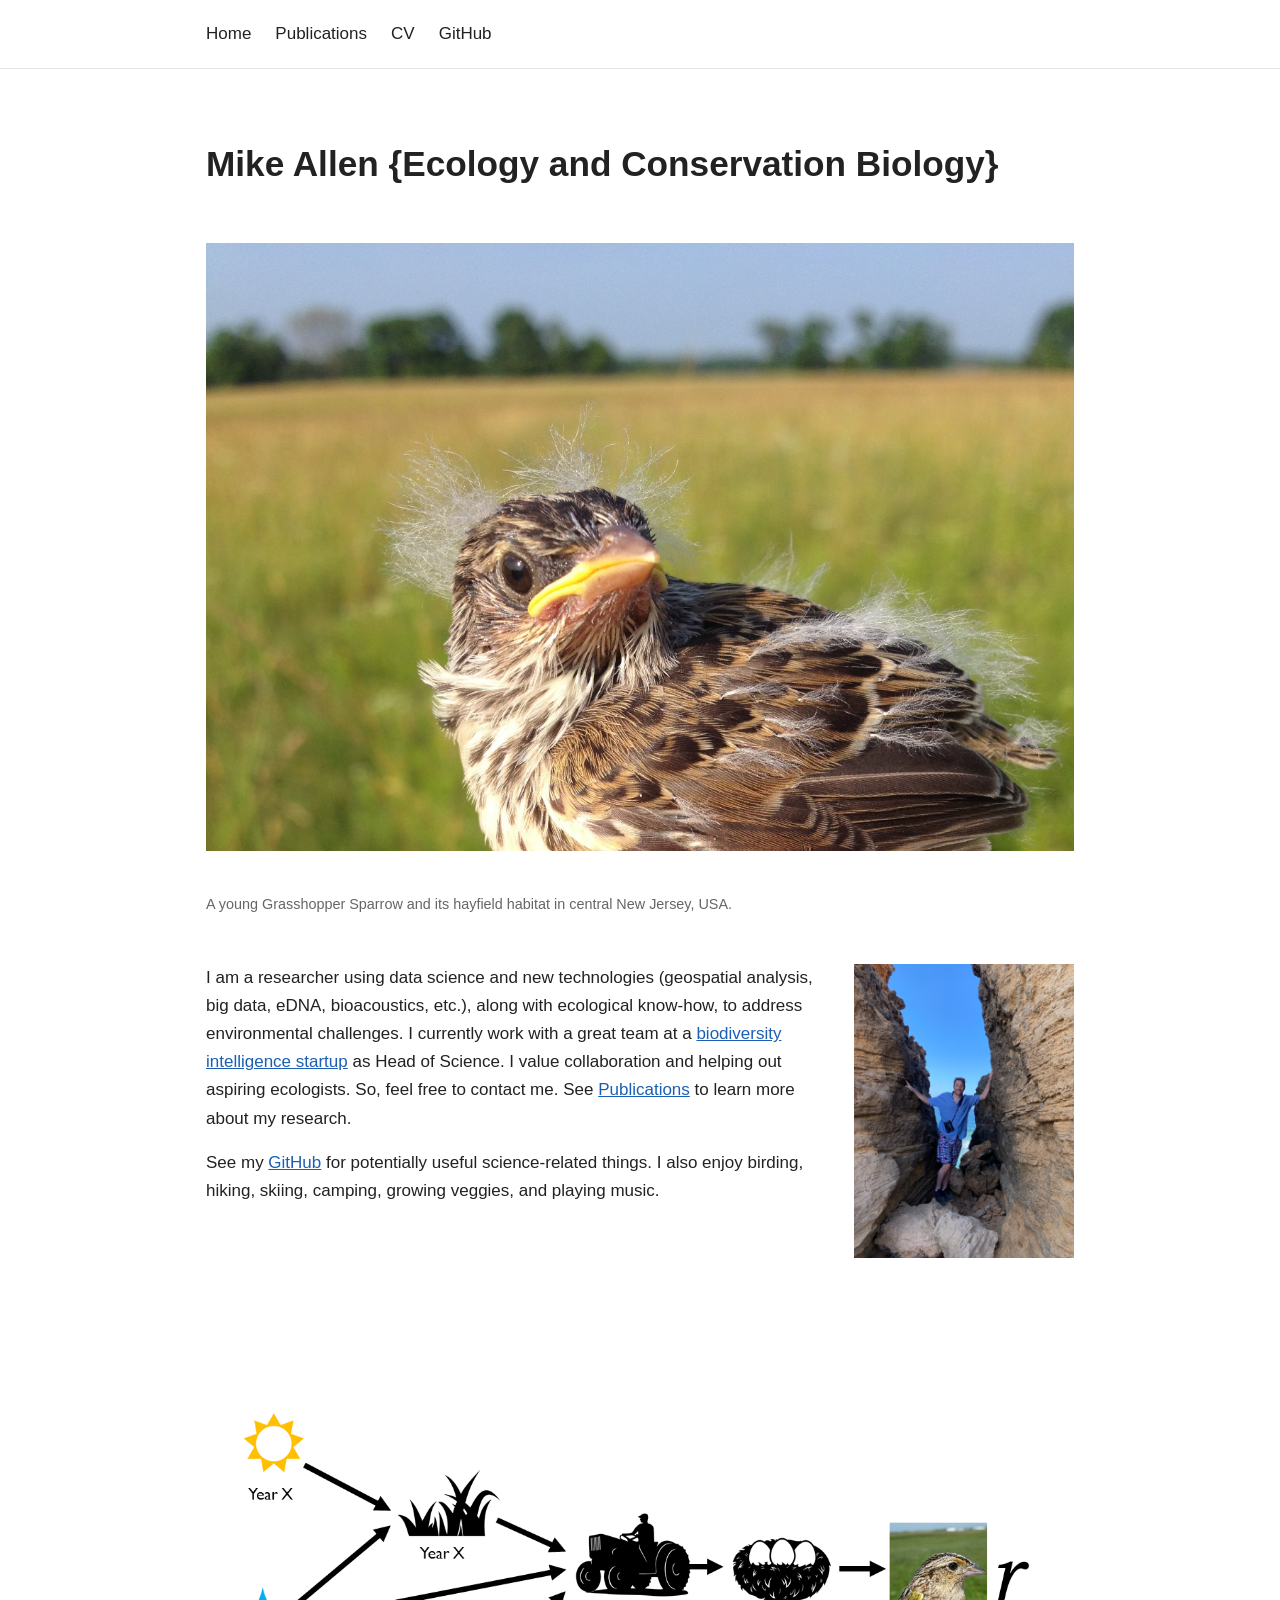
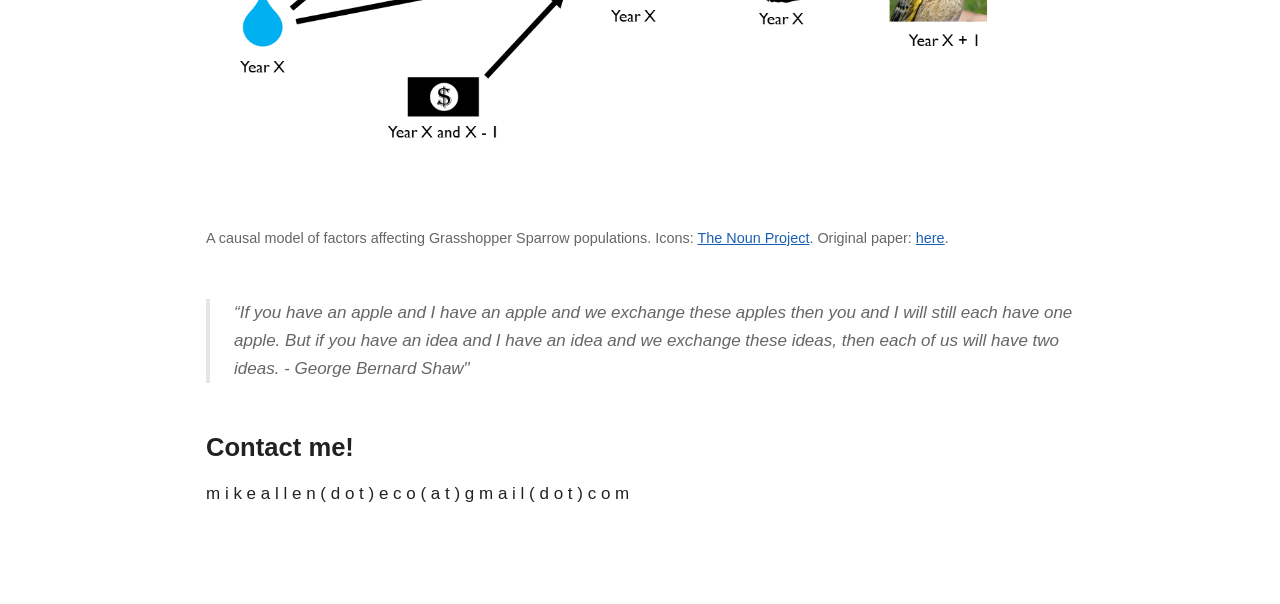
<file: index.html>
<!DOCTYPE html>
<html lang="en">
<head>
  <meta charset="UTF-8">
  <title>Mike Allen – Ecology & Conservation Biology</title>
  <meta name="viewport" content="width=device-width, initial-scale=1">

  <meta name="description"
        content="Mike Allen is a researcher specializing in macroecology, biodiversity conservation, and ecological data science.">

  <link rel="stylesheet" href="/assets/css/main.css">
</head>

<body>

<header>
  <nav>
    <a href="/">Home</a>
    <a href="/publications/">Publications</a>
    <a href="/cv/">CV</a>
    <a href="https://github.com/mikeallen-eco" target="_blank">GitHub</a>
  </nav>
</header>

<main>

  <!-- Hero section -->
  <section class="hero">
    <h1>Mike Allen {Ecology and Conservation Biology}</h1>

    <figure>
      <img src="https://mikeallen-eco.github.io/assets/images/young_grsp_crop.jpg"
           alt="A young Grasshopper Sparrow surveys its hayfield habitat in central New Jersey, USA.">
      <figcaption>
        A young Grasshopper Sparrow and its hayfield habitat in central New Jersey, USA.
      </figcaption>
    </figure>
  </section>

  <!-- About -->
  <section class="about clearfix">
    <figure>
      <img src="https://mikeallen-eco.github.io/assets/images/profile.jpeg"
           alt="Mike Allen profile photo">
    </figure>

    <p>
      I am a researcher using data science and new technologies (geospatial analysis, big data, eDNA, bioacoustics, etc.), along 
      with ecological know-how, to address environmental challenges. I currently work with a great team 
      at a <a href="https://www.mapoflife.ai">biodiversity intelligence startup</a> as Head of Science. 
      I value collaboration and helping out aspiring ecologists. So, feel free to contact me. See <a href="/publications/">Publications</a> 
      to learn more about my research.
    </p>

    <p>
      See my <a href="https://github.com/mikeallen-eco">GitHub</a> for potentially useful science-related things. 
      I also enjoy birding, hiking, skiing, camping, growing veggies, and playing music. 
    </p>
  </section>

  <!-- Research highlight -->
  <section>
    <figure>
      <img src="https://mikeallen-eco.github.io/assets/images/GRSP_SEM_diagram.png"
           alt="Meta-model showing causal relationships among factors affecting Grasshopper Sparrow populations.">
      <figcaption>
        A causal model of factors affecting Grasshopper Sparrow populations. Icons:
        <a href="https://thenounproject.com/" target="_blank">The Noun Project</a>.
        Original paper:
        <a href="https://doi.org/10.1111/1365-2664.13776" target="_blank">here</a>.
      </figcaption>
    </figure>
  </section>

  <!-- Quote -->
  <section>
    <blockquote>
      “If you have an apple and I have an apple and we exchange these apples then you and I will
      still each have one apple. But if you have an idea and I have an idea and we exchange these
      ideas, then each of us will have two ideas. - George Bernard Shaw"
    </blockquote>
  </section>

  <!-- Email -->
  <section>
    <h2>Contact me!</h2>
    <p>m i k e a l l e n ( d o t ) e c o ( a t ) g m a i l ( d o t ) c o m</p>
  </section>

</body>
</html>
</file>
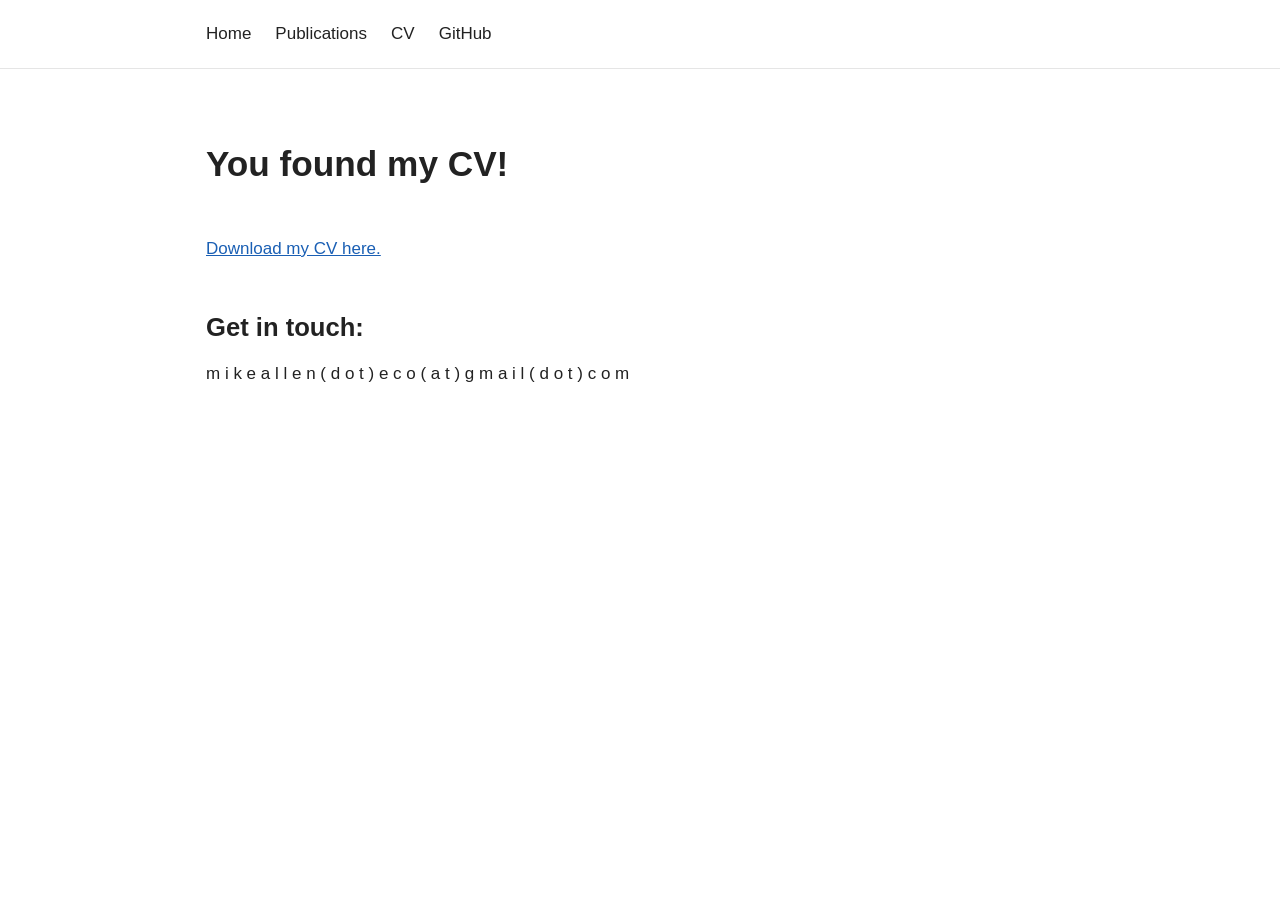
<file: cv/index.html>
<!DOCTYPE html>
<html lang="en">
<head>
  <meta charset="UTF-8">
  <title>Mike Allen – Ecology & Conservation Biology</title>
  <meta name="viewport" content="width=device-width, initial-scale=1">

  <meta name="description"
        content="Mike Allen is a researcher specializing in macroecology, biodiversity conservation, and ecological data science.">

  <link rel="stylesheet" href="/assets/css/main.css">
</head>

<body>

<header>
  <nav>
    <a href="/">Home</a>
    <a href="/publications/">Publications</a>
    <a href="/cv/">CV</a>
    <a href="https://github.com/mikeallen-eco" target="_blank">GitHub</a>
  </nav>
</header>

<main>

  <section class="intro">
    <h1>You found my CV!</h1>
  </section>

  <!-- Hero section -->
  <section class="hero">
    <p>
      <a href="https://mikeallen-eco.github.io/assets/files/AllenCV_latest.pdf" target="_blank">Download my CV here.</a>
    </p>
  </section>

  <!-- Email -->
  <section>
    <h2>Get in touch:</h2>
    <p>m i k e a l l e n ( d o t ) e c o ( a t ) g m a i l ( d o t ) c o m</p>
  </section>

</body>
</html>
</file>
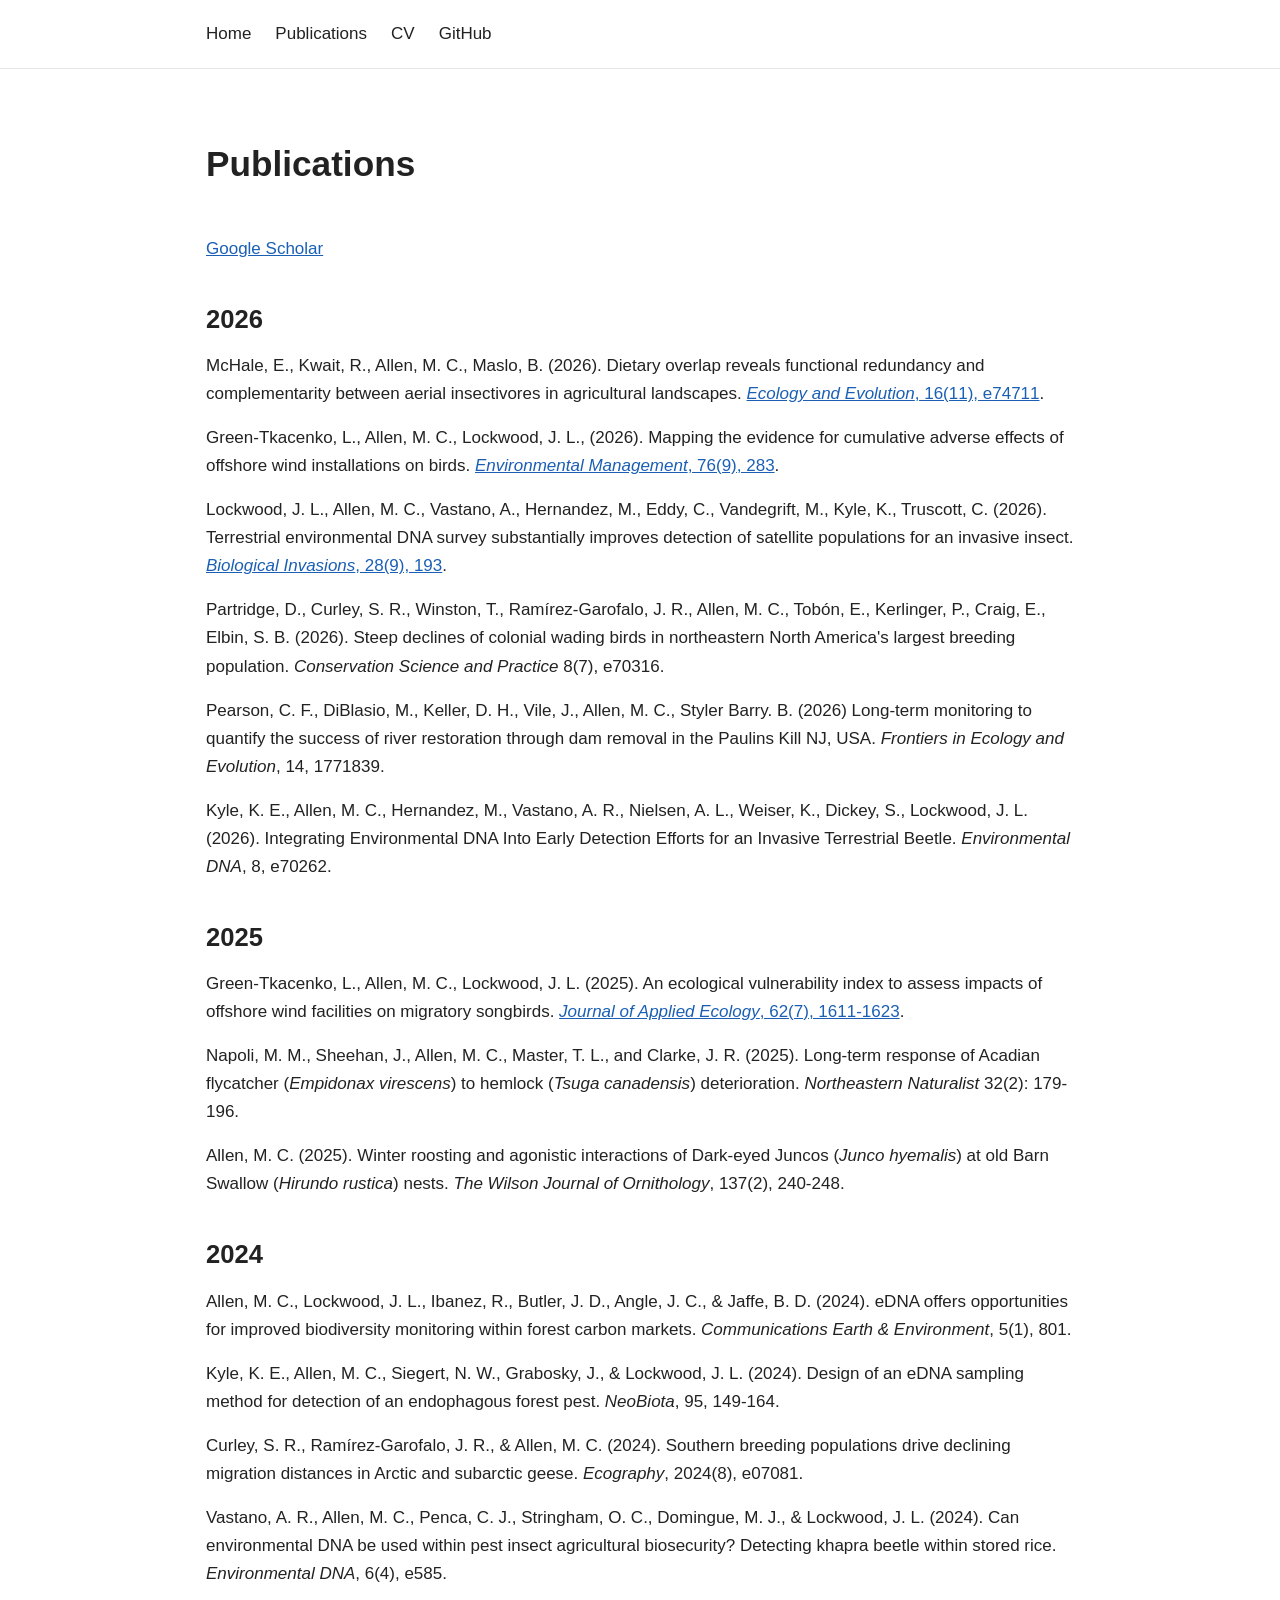
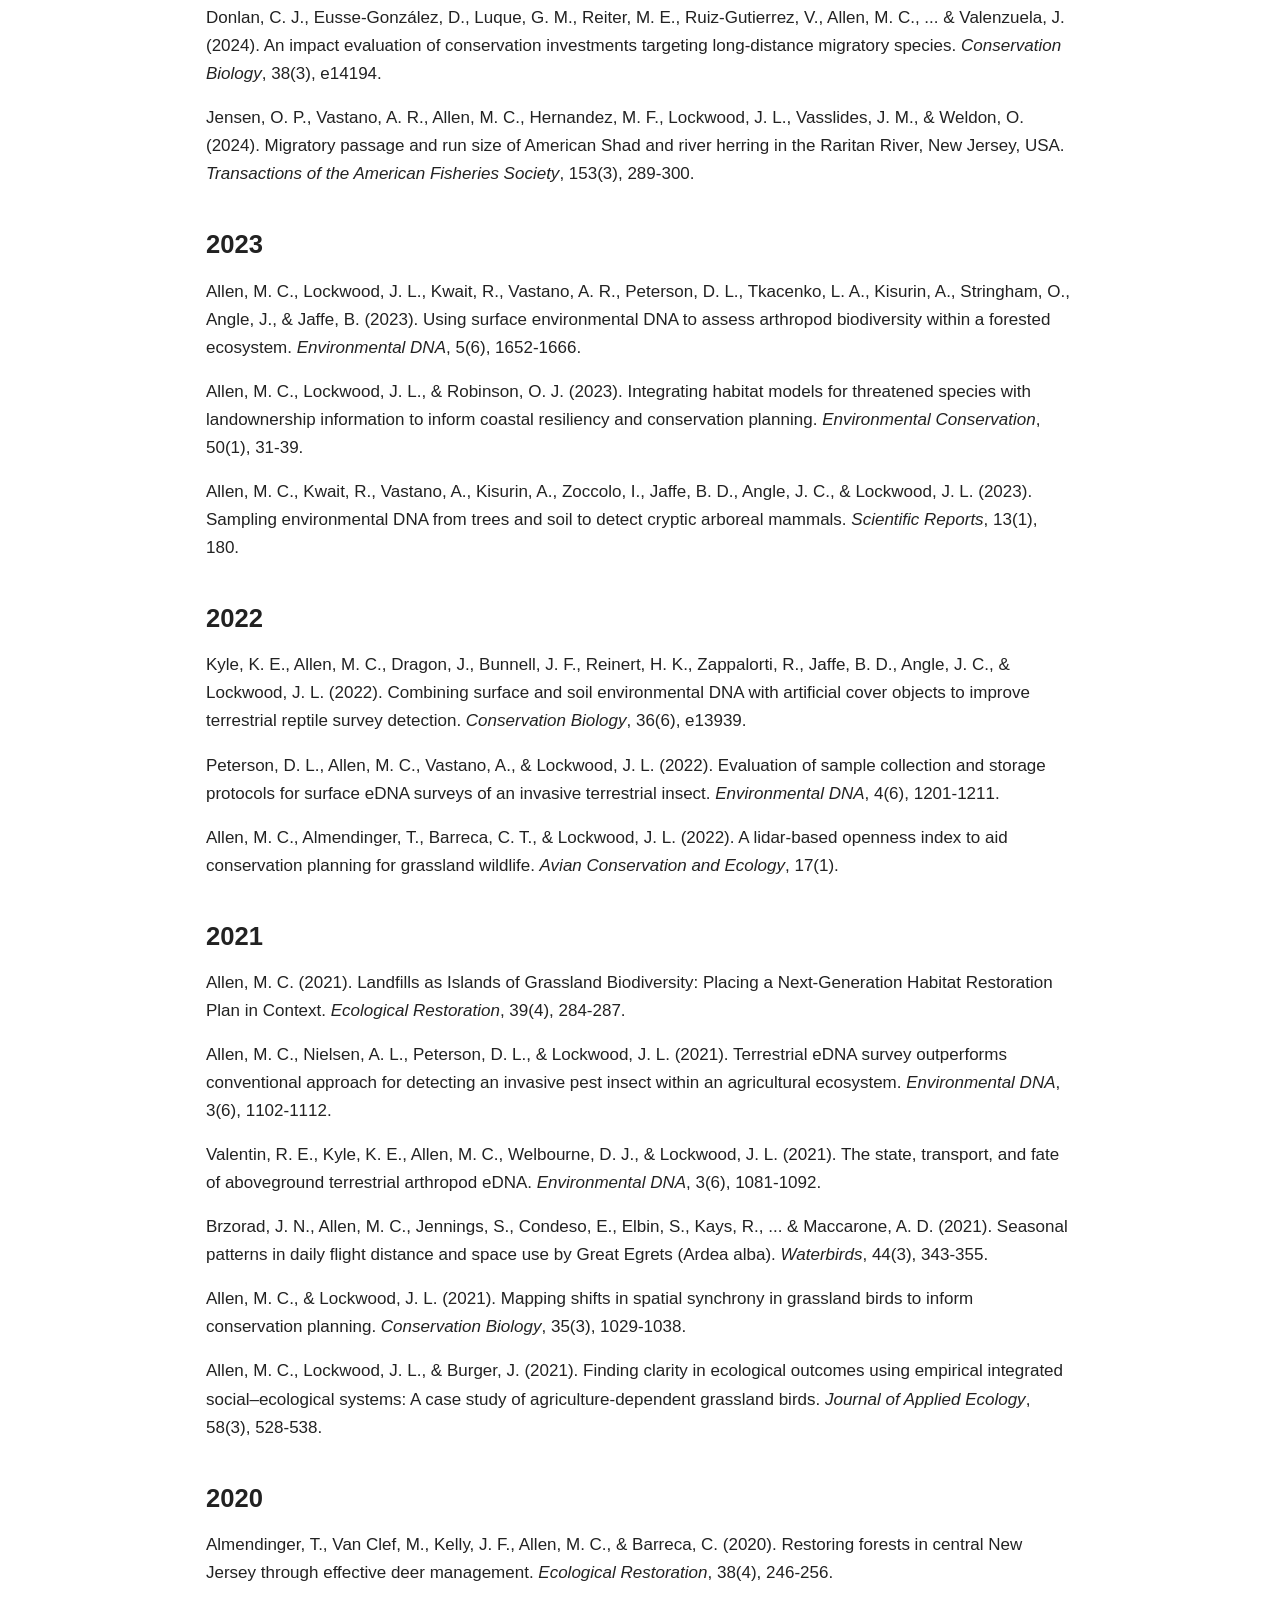
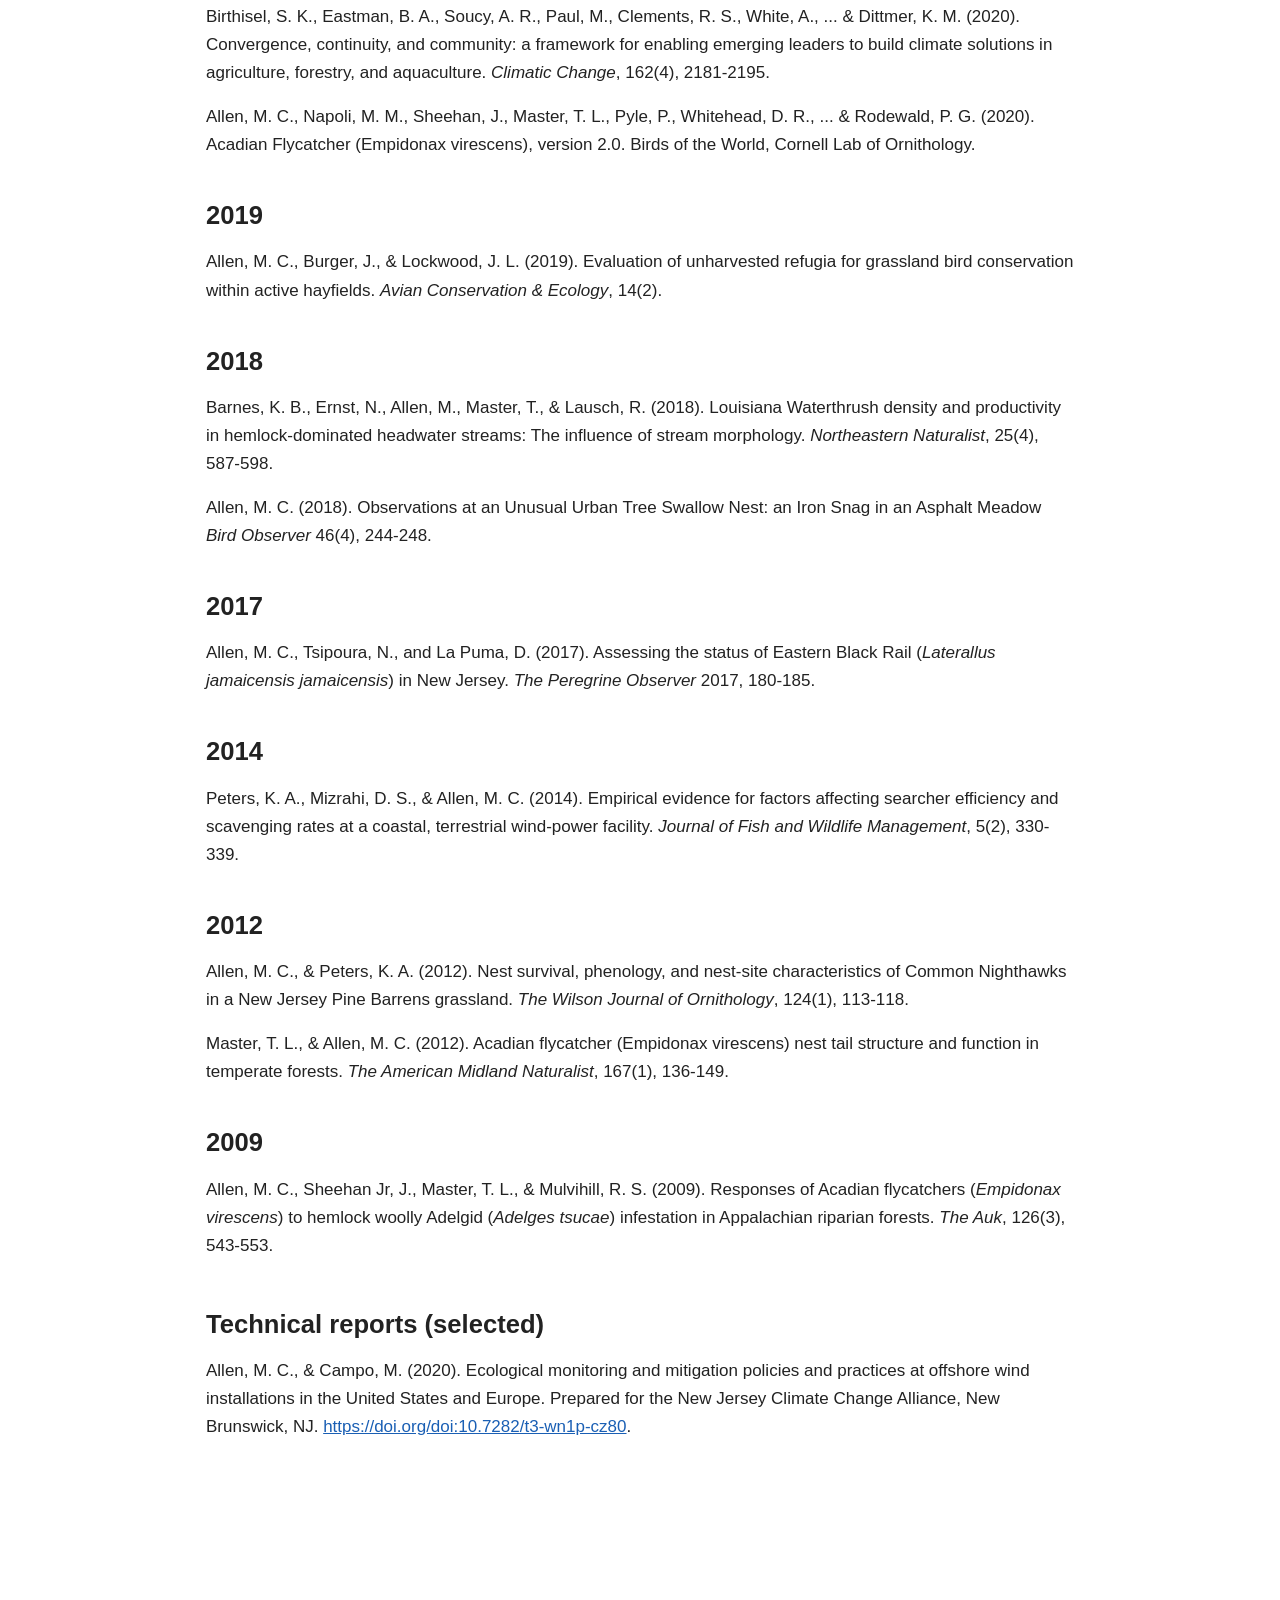
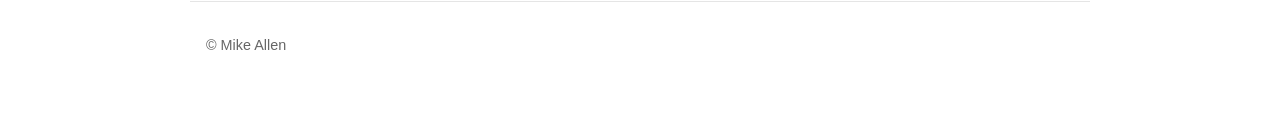
<file: publications/index.html>
<!DOCTYPE html>
<html lang="en">
<head>
  <meta charset="UTF-8">
  <title>Mike Allen – Ecology & Conservation Biology</title>
  <meta name="viewport" content="width=device-width, initial-scale=1">

  <meta name="description"
        content="Mike Allen is a researcher specializing in macroecology, biodiversity conservation, and ecological data science.">

  <link rel="stylesheet" href="/assets/css/main.css">
</head>

<body>

<header>
  <nav>
    <a href="/">Home</a>
    <a href="/publications/">Publications</a>
    <a href="/cv/">CV</a>
    <a href="https://github.com/mikeallen-eco" target="_blank">GitHub</a>
  </nav>
</header>

<main>

  <section class="intro">
    <h1>Publications</h1>
  </section>

  <section>
    <a href="https://scholar.google.com/citations?hl=en&user=sF9N_VMAAAAJ" target="_blank">Google Scholar</a></h3>
    <h2>2026</h2>
    <p>
      McHale, E., Kwait, R., Allen, M. C., Maslo, B. (2026). Dietary overlap reveals functional redundancy and complementarity between aerial insectivores in agricultural landscapes. 
      <a href="http://doi.org/10.1002/ece3.74711" target="_blank"><em>Ecology and Evolution</em>, 16(11), e74711</a>.
    </p>
    <p>
      Green-Tkacenko, L., Allen, M. C., Lockwood, J. L., (2026). Mapping the evidence for cumulative adverse effects of offshore wind installations on birds. 
      <a href="https://doi.org/10.1007/s00267-026-02599-7" target="_blank"><em>Environmental Management</em>, 76(9), 283</a>. 
    </p>
    <p>
      Lockwood, J. L., Allen, M. C., Vastano, A., Hernandez, M., Eddy, C., Vandegrift, M., Kyle, K., Truscott, C. (2026). Terrestrial environmental DNA survey substantially improves detection of satellite populations for an invasive insect. 
      <a href="https://doi.org/10.1007/s10530-026-03918-z" target="_blank"><em>Biological Invasions</em>, 28(9), 193</a>.
    </p>
    <p>
      Partridge, D., Curley, S. R., Winston, T., Ramírez-Garofalo, J. R., Allen, M. C., Tobón, E., Kerlinger, P., Craig, E., Elbin, S. B. (2026). Steep declines of colonial wading birds in northeastern North America's largest breeding population. <em>Conservation Science and Practice</em> 8(7), e70316.
    </p>
    <p>
      Pearson, C. F., DiBlasio, M., Keller, D. H., Vile, J., Allen, M. C., Styler Barry. B. (2026) Long-term monitoring to quantify the success of river restoration through dam removal in the Paulins Kill NJ, USA. <em>Frontiers in Ecology and Evolution</em>, 14, 1771839.
    </p>
    <p>
      Kyle, K. E., Allen, M. C., Hernandez, M., Vastano, A. R., Nielsen, A. L., Weiser, K., Dickey, S., Lockwood, J. L. (2026). Integrating Environmental DNA Into Early Detection Efforts for an Invasive Terrestrial Beetle. <em>Environmental DNA</em>, 8, e70262.
    </p>
    <h2>2025</h2>
    <p>
      Green-Tkacenko, L., Allen, M. C., Lockwood, J. L. (2025). An ecological vulnerability index to assess impacts of offshore wind facilities on migratory songbirds. 
      <a href="https://doi.org/10.1111/1365-2664.14799" target="_blank"><em>Journal of Applied Ecology</em>, 62(7), 1611-1623</a>.
    </p>
    <p>
      Napoli, M. M., Sheehan, J., Allen, M. C., Master, T. L., and Clarke, J. R. (2025). Long-term response of Acadian flycatcher (<em>Empidonax virescens</em>) to hemlock (<em>Tsuga canadensis</em>) deterioration. 
      <em>Northeastern Naturalist</em> 32(2): 179-196.
    </p>
    <p>
      Allen, M. C. (2025). Winter roosting and agonistic interactions of Dark-eyed Juncos (<em>Junco hyemalis</em>) at old Barn Swallow (<em>Hirundo rustica</em>) nests. <em>The Wilson Journal of Ornithology</em>, 137(2), 240-248.
    </p>
    <h2>2024</h2>
    <p>
      Allen, M. C., Lockwood, J. L., Ibanez, R., Butler, J. D., Angle, J. C., & Jaffe, B. D. (2024). eDNA offers opportunities for improved biodiversity monitoring within forest carbon markets. <em>Communications Earth & Environment</em>, 5(1), 801.
    </p>
    <p>
      Kyle, K. E., Allen, M. C., Siegert, N. W., Grabosky, J., & Lockwood, J. L. (2024). Design of an eDNA sampling method for detection of an endophagous forest pest. <em>NeoBiota</em>, 95, 149-164.
    </p>
    <p>
      Curley, S. R., Ramírez‐Garofalo, J. R., & Allen, M. C. (2024). Southern breeding populations drive declining migration distances in Arctic and subarctic geese. <em>Ecography</em>, 2024(8), e07081.
    </p>
    <p>
      Vastano, A. R., Allen, M. C., Penca, C. J., Stringham, O. C., Domingue, M. J., & Lockwood, J. L. (2024). Can environmental DNA be used within pest insect agricultural biosecurity? Detecting khapra beetle within stored rice. <em>Environmental DNA</em>, 6(4), e585.
    </p>
    <p>
      Donlan, C. J., Eusse‐González, D., Luque, G. M., Reiter, M. E., Ruiz‐Gutierrez, V., Allen, M. C., ... & Valenzuela, J. (2024). An impact evaluation of conservation investments targeting long‐distance migratory species. <em>Conservation Biology</em>, 38(3), e14194.
    </p>
    <p>
      Jensen, O. P., Vastano, A. R., Allen, M. C., Hernandez, M. F., Lockwood, J. L., Vasslides, J. M., & Weldon, O. (2024). Migratory passage and run size of American Shad and river herring in the Raritan River, New Jersey, USA. <em>Transactions of the American Fisheries Society</em>, 153(3), 289-300.
    </p>
    <h2>2023</h2>
    <p>
      Allen, M. C., Lockwood, J. L., Kwait, R., Vastano, A. R., Peterson, D. L., Tkacenko, L. A., Kisurin, A., Stringham, O., Angle, J., & Jaffe, B. (2023). Using surface environmental DNA to assess arthropod biodiversity within a forested ecosystem. <em>Environmental DNA</em>, 5(6), 1652-1666.
    </p>
    <p>
      Allen, M. C., Lockwood, J. L., & Robinson, O. J. (2023). Integrating habitat models for threatened species with landownership information to inform coastal resiliency and conservation planning. <em>Environmental Conservation</em>, 50(1), 31-39.
    </p>
    <p>
      Allen, M. C., Kwait, R., Vastano, A., Kisurin, A., Zoccolo, I., Jaffe, B. D., Angle, J. C., & Lockwood, J. L. (2023). Sampling environmental DNA from trees and soil to detect cryptic arboreal mammals. <em>Scientific Reports</em>, 13(1), 180.
    </p>
    <h2>2022</h2>
    <p>
      Kyle, K. E., Allen, M. C., Dragon, J., Bunnell, J. F., Reinert, H. K., Zappalorti, R., Jaffe, B. D., Angle, J. C., & Lockwood, J. L. (2022). Combining surface and soil environmental DNA with artificial cover objects to improve terrestrial reptile survey detection. <em>Conservation Biology</em>, 36(6), e13939.
    </p>
    <p>
      Peterson, D. L., Allen, M. C., Vastano, A., & Lockwood, J. L. (2022). Evaluation of sample collection and storage protocols for surface eDNA surveys of an invasive terrestrial insect. <em>Environmental DNA</em>, 4(6), 1201-1211.
    </p>
    <p>
      Allen, M. C., Almendinger, T., Barreca, C. T., & Lockwood, J. L. (2022). A lidar-based openness index to aid conservation planning for grassland wildlife. <em>Avian Conservation and Ecology</em>, 17(1).
    </p>
    <h2>2021</h2>
    <p>
      Allen, M. C. (2021). Landfills as Islands of Grassland Biodiversity: Placing a Next-Generation Habitat Restoration Plan in Context. <em>Ecological Restoration</em>, 39(4), 284-287.
    </p>
    <p>
      Allen, M. C., Nielsen, A. L., Peterson, D. L., & Lockwood, J. L. (2021). Terrestrial eDNA survey outperforms conventional approach for detecting an invasive pest insect within an agricultural ecosystem. <em>Environmental DNA</em>, 3(6), 1102-1112.
    </p>
    <p>
      Valentin, R. E., Kyle, K. E., Allen, M. C., Welbourne, D. J., & Lockwood, J. L. (2021). The state, transport, and fate of aboveground terrestrial arthropod eDNA. <em>Environmental DNA</em>, 3(6), 1081-1092.
    </p>
    <p>
      Brzorad, J. N., Allen, M. C., Jennings, S., Condeso, E., Elbin, S., Kays, R., ... & Maccarone, A. D. (2021). Seasonal patterns in daily flight distance and space use by Great Egrets (Ardea alba). <em>Waterbirds</em>, 44(3), 343-355.
    </p>
    <p>
      Allen, M. C., & Lockwood, J. L. (2021). Mapping shifts in spatial synchrony in grassland birds to inform conservation planning. <em>Conservation Biology</em>, 35(3), 1029-1038.
    </p>
    <p>
      Allen, M. C., Lockwood, J. L., & Burger, J. (2021). Finding clarity in ecological outcomes using empirical integrated social–ecological systems: A case study of agriculture‐dependent grassland birds. <em>Journal of Applied Ecology</em>, 58(3), 528-538.
    </p>
    <h2>2020</h2>
    <p>
      Almendinger, T., Van Clef, M., Kelly, J. F., Allen, M. C., & Barreca, C. (2020). Restoring forests in central New Jersey through effective deer management. <em>Ecological Restoration</em>, 38(4), 246-256.
    </p>
    <p>
      Birthisel, S. K., Eastman, B. A., Soucy, A. R., Paul, M., Clements, R. S., White, A., ... & Dittmer, K. M. (2020). Convergence, continuity, and community: a framework for enabling emerging leaders to build climate solutions in agriculture, forestry, and aquaculture. <em>Climatic Change</em>, 162(4), 2181-2195.
    </p>
    <p>
      Allen, M. C., Napoli, M. M., Sheehan, J., Master, T. L., Pyle, P., Whitehead, D. R., ... & Rodewald, P. G. (2020). Acadian Flycatcher (Empidonax virescens), version 2.0. Birds of the World, Cornell Lab of Ornithology.
    </p>
    <h2>2019</h2>
    <p>
      Allen, M. C., Burger, J., & Lockwood, J. L. (2019). Evaluation of unharvested refugia for grassland bird conservation within active hayfields. <em>Avian Conservation & Ecology</em>, 14(2).
    </p>
    <h2>2018</h2>
    <p>
      Barnes, K. B., Ernst, N., Allen, M., Master, T., & Lausch, R. (2018). Louisiana Waterthrush density and productivity in hemlock-dominated headwater streams: The influence of stream morphology. <em>Northeastern Naturalist</em>, 25(4), 587-598.
    </p>
    <p>
      Allen, M. C. (2018). Observations at an Unusual Urban Tree Swallow Nest: an Iron Snag in an Asphalt Meadow <em>Bird Observer</em> 46(4), 244-248.
    </p>
    <h2>2017</h2>
    <p>
      Allen, M. C., Tsipoura, N., and La Puma, D. (2017). Assessing the status of Eastern Black Rail (<em>Laterallus jamaicensis jamaicensis</em>) in New Jersey. <em>The Peregrine Observer</em> 2017, 180-185.
    </p>
    <h2>2014</h2>
    <p>
      Peters, K. A., Mizrahi, D. S., & Allen, M. C. (2014). Empirical evidence for factors affecting searcher efficiency and scavenging rates at a coastal, terrestrial wind-power facility. <em>Journal of Fish and Wildlife Management</em>, 5(2), 330-339.
    </p>
    <h2>2012</h2>
    <p>
      Allen, M. C., & Peters, K. A. (2012). Nest survival, phenology, and nest-site characteristics of Common Nighthawks in a New Jersey Pine Barrens grassland. <em>The Wilson Journal of Ornithology</em>, 124(1), 113-118.
    </p>
    <p>
      Master, T. L., & Allen, M. C. (2012). Acadian flycatcher (Empidonax virescens) nest tail structure and function in temperate forests. <em>The American Midland Naturalist</em>, 167(1), 136-149.
    </p>
    <h2>2009</h2>
    <p>
      Allen, M. C., Sheehan Jr, J., Master, T. L., & Mulvihill, R. S. (2009). Responses of Acadian flycatchers (<em>Empidonax virescens</em>) to hemlock woolly Adelgid (<em>Adelges tsucae</em>) infestation in Appalachian riparian forests. <em>The Auk</em>, 126(3), 543-553.
    </p>
  </section>
  <section>
    <h2>Technical reports (selected)</h2>
    <p>
      Allen, M. C., &amp; Campo, M. (2020). Ecological monitoring and mitigation policies and practices at offshore wind installations in the United States and Europe. 
      Prepared for the New Jersey Climate Change Alliance, New Brunswick, NJ. 
      <a href="https://doi.org/doi:10.7282/t3-wn1p-cz80" target="_blank">https://doi.org/doi:10.7282/t3-wn1p-cz80</a>.
    </p>
  </section>

</main>

<footer>
  <p>&copy; Mike Allen</p>
</footer>

</body>
</html>
</file>
<file: assets/css/main.css>
/* =========================
   Base reset & variables
   ========================= */

:root {
  --max-width: 900px;
  --text-color: #222;
  --muted-text: #666;
  --link-color: #1a5fb4;
  --border-color: #e5e5e5;
  --bg-color: #ffffff;
  --font-body: -apple-system, BlinkMacSystemFont, "Segoe UI",
               Roboto, Helvetica, Arial, sans-serif;
}

* {
  box-sizing: border-box;
}

body {
  margin: 0;
  background: var(--bg-color);
  color: var(--text-color);
  font-family: var(--font-body);
  font-size: 17px;
  line-height: 1.65;
}

/* =========================
   Layout
   ========================= */

header {
  border-bottom: 1px solid var(--border-color);
  background: #fff;
}

nav {
  max-width: var(--max-width);
  margin: 0 auto;
  padding: 1.25rem 1rem;
  display: flex;
  gap: 1.5rem;
}

nav a {
  text-decoration: none;
  color: var(--text-color);
  font-weight: 500;
}

nav a:hover {
  text-decoration: underline;
}

main {
  max-width: var(--max-width);
  margin: 0 auto;
  padding: 2rem 1rem 3rem;
}

footer {
  max-width: var(--max-width);
  margin: 4rem auto 2rem;
  padding: 1rem;
  border-top: 1px solid var(--border-color);
  color: var(--muted-text);
  font-size: 0.9rem;
}

/* =========================
   Typography
   ========================= */

h1, h2, h3 {
  line-height: 1.3;
  margin-top: 2.5rem;
  margin-bottom: 1rem;
  font-weight: 600;
}

h1 {
  font-size: 2.2rem;
}

h2 {
  font-size: 1.6rem;
}

h3 {
  font-size: 1.2rem;
}

p {
  margin: 1rem 0;
}

a {
  color: var(--link-color);
}

a:hover {
  text-decoration: underline;
}

/* =========================
   Sections
   ========================= */

section {
  margin-bottom: 3rem;
}

.hero {
  margin-top: 1rem;
}

.hero img {
  width: 100%;
  height: auto;
  margin: 1.5rem 0;
}

.about img {
  float: right;
  max-width: 220px;
  margin: 0 0 1rem 1.5rem;
}

@media (max-width: 600px) {
  .about img {
    float: none;
    display: block;
    margin: 1.5rem auto;
  }
}

/* =========================
   Images & figures
   ========================= */

img {
  max-width: 100%;
  height: auto;
}

figure {
  margin: 2rem 0;
}

figcaption {
  font-size: 0.9rem;
  color: var(--muted-text);
  margin-top: 0.5rem;
}

/* =========================
   Lists
   ========================= */

ul {
  padding-left: 1.2rem;
}

li {
  margin-bottom: 0.4rem;
}

/* =========================
   Quotes / callouts
   ========================= */

blockquote {
  margin: 2.5rem 0;
  padding-left: 1.5rem;
  border-left: 4px solid var(--border-color);
  color: var(--muted-text);
  font-style: italic;
}

/* =========================
   Utility
   ========================= */

.clearfix::after {
  content: "";
  display: table;
  clear: both;
}
</file>
